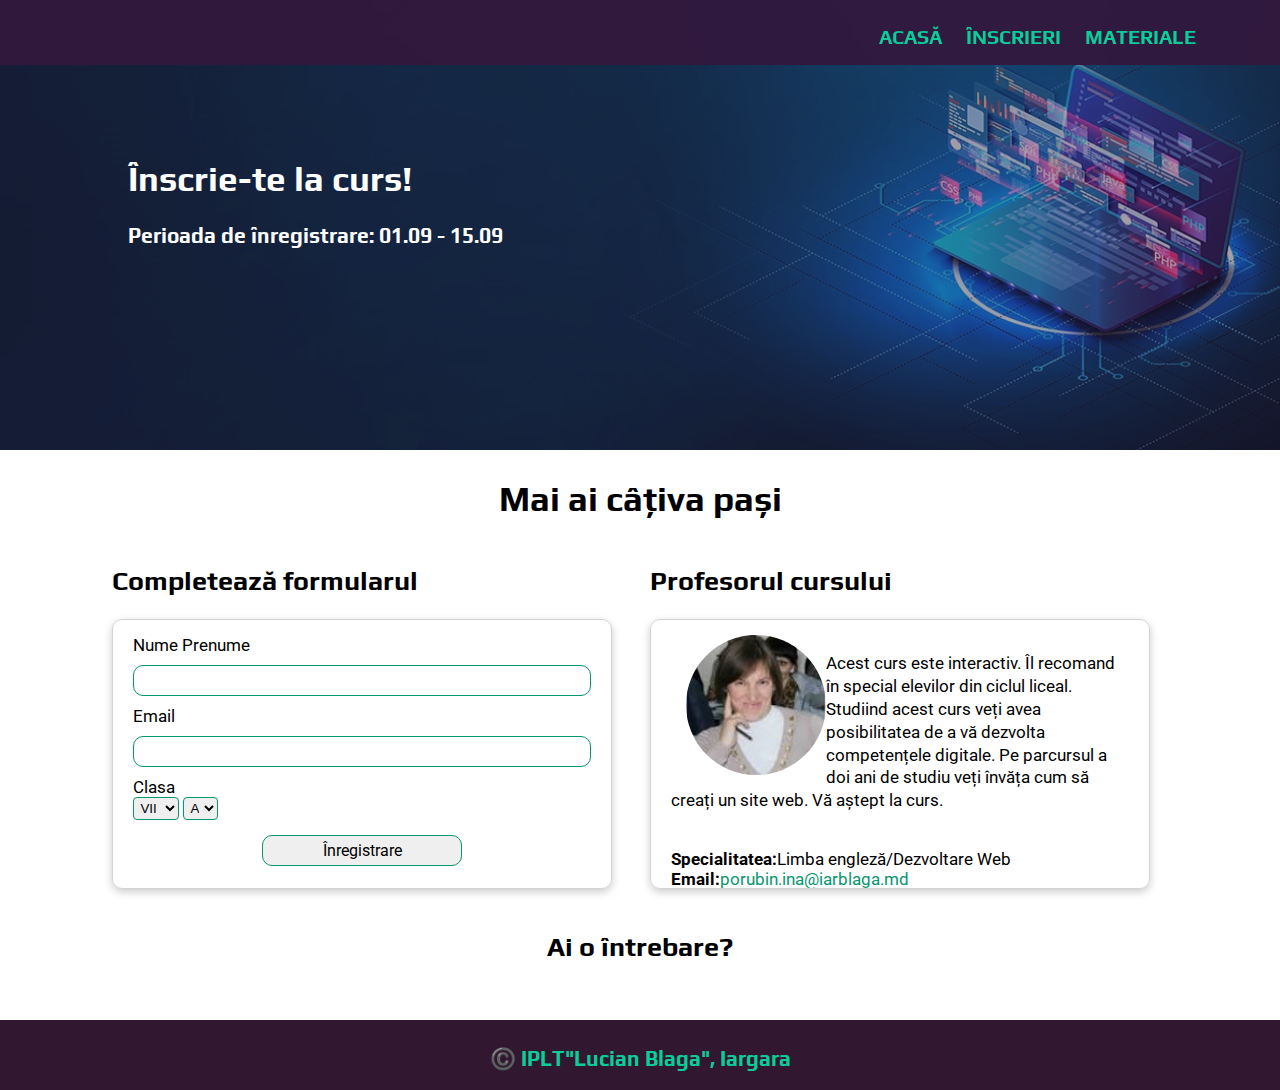
<file: pages/inscrieri.html>
<!DOCTYPE html>
<html>

<head>
    <meta charset="UTF-8">
    <meta name="viewport" content="width=device-width, initial-scale=1.0">
    <title>Dezvoltarea Web-IPLT"Lucian Blaga"</title>
    <link rel="stylesheet" href="../css/style.css">
    <link rel="icon" href="../images/icon.png">
</head>

<body>
    <header>
        <nav>
            <a href="../index.html">Acasă</a>
            <a href="inscrieri.html">Înscrieri</a>
            <a href="materiale.html">Materiale</a>
        </nav>

    </header>

    <main>


        <section id="inscrieri">
            <div class="tint">
                
            </div>
            <div class="section-info">
                <h1>Înscrie-te la curs!</h1>
                <h3>Perioada de înregistrare: 01.09 - 15.09 </h3>
            </div>

        </section>
        <section>
            <h1 class="centered"> Mai ai câțiva pași</h1>
            <div class="row">
                <div class="col-50">
                    <h2>Completează formularul</h2>
                    <form id="formular" class="formular" method="post"
                        action=" https://sheetdb.io/api/v1/jtd3jb4mxjdx8">
                        <label for="nume">Nume Prenume</label>
                        <input type="text" id="nume" name="data[nume]">
                        <label>Email</label>
                        <input type="email" id="email" name="data[email]">
                        <label for="clasa">Clasa</label>
                        <br />
                        <select id="clasa" name="data[clasa]">
                            <option>VII</option>
                            <option>VIII</option>
                            <option>IX</option>
                            <option>X</option>
                            <option>XI</option>
                            <option>XII</option>
                        </select>
                        <select name="data[litera]">
                            <option>A</option>
                            <option>B</option>
                        </select>
                        <input id="submit" type="submit" value="Înregistrare">
                    </form>
                </div>
                <div class="col-50">
                    <h2>Profesorul cursului</h2>
                    <div class=profesor>
                        <div style="overflow:auto;">
                        <img src="../images/profesor.jpg">
                        <p>
                            Acest curs este interactiv. Îl recomand în special elevilor din ciclul liceal.
                            Studiind acest curs veți avea posibilitatea de a vă dezvolta competențele digitale.
                            Pe parcursul a doi ani de studiu veți învăța cum să creați un site web. 
                            Vă aștept la curs.

                        </p>
                        </div>

                        <br/>
                        <b>Specialitatea:</b><span>Limba engleză/Dezvoltare Web</span>
                        <br/>
                        <b>Email:</b><a href="mailto:porubin.ina@iarblaga.md">porubin.ina@iarblaga.md</a>
                    </div>
                </div>
                
            </div>
            <div>
                <h2 class="centered"> Ai o întrebare?</h2>
                <div class="fb-comments" data-order-by="revers_time" data-numposts="5" data-width="100%" data-href="http://tekwill.online/porubin-ina-2022">
              
                </div>
            </div>
        </section>

    </main>

    <footer>
        <h3> ©️ IPLT"Lucian Blaga", Iargara</h3>

    </footer>
    <script>
        (function (d, s, id) {
            var js, fjs = d.getElementsByTagName(s)[0];
            if (d.getElementById(id)) return;
            js = d.createElement(s); js.id = id;
            js.src = "//connect.facebook.net/en_US/sdk.js#xfbml=1&version=v2.4";
            fjs.parentNode.insertBefore(js, fjs);
        }(document, 'script', 'facebook-jssdk'));

        var form = document.getElementById('formular');
        form.addEventListener("submit", e => {
            e.preventDefault();
            fetch(form.action, {
                method: "POST",
                body: new FormData(document.getElementById("formular")),
            }).then(() => {
                alert("Multumesc !");
                form.reset();
            });
        });

    </script>
</body>

</html>
</file>
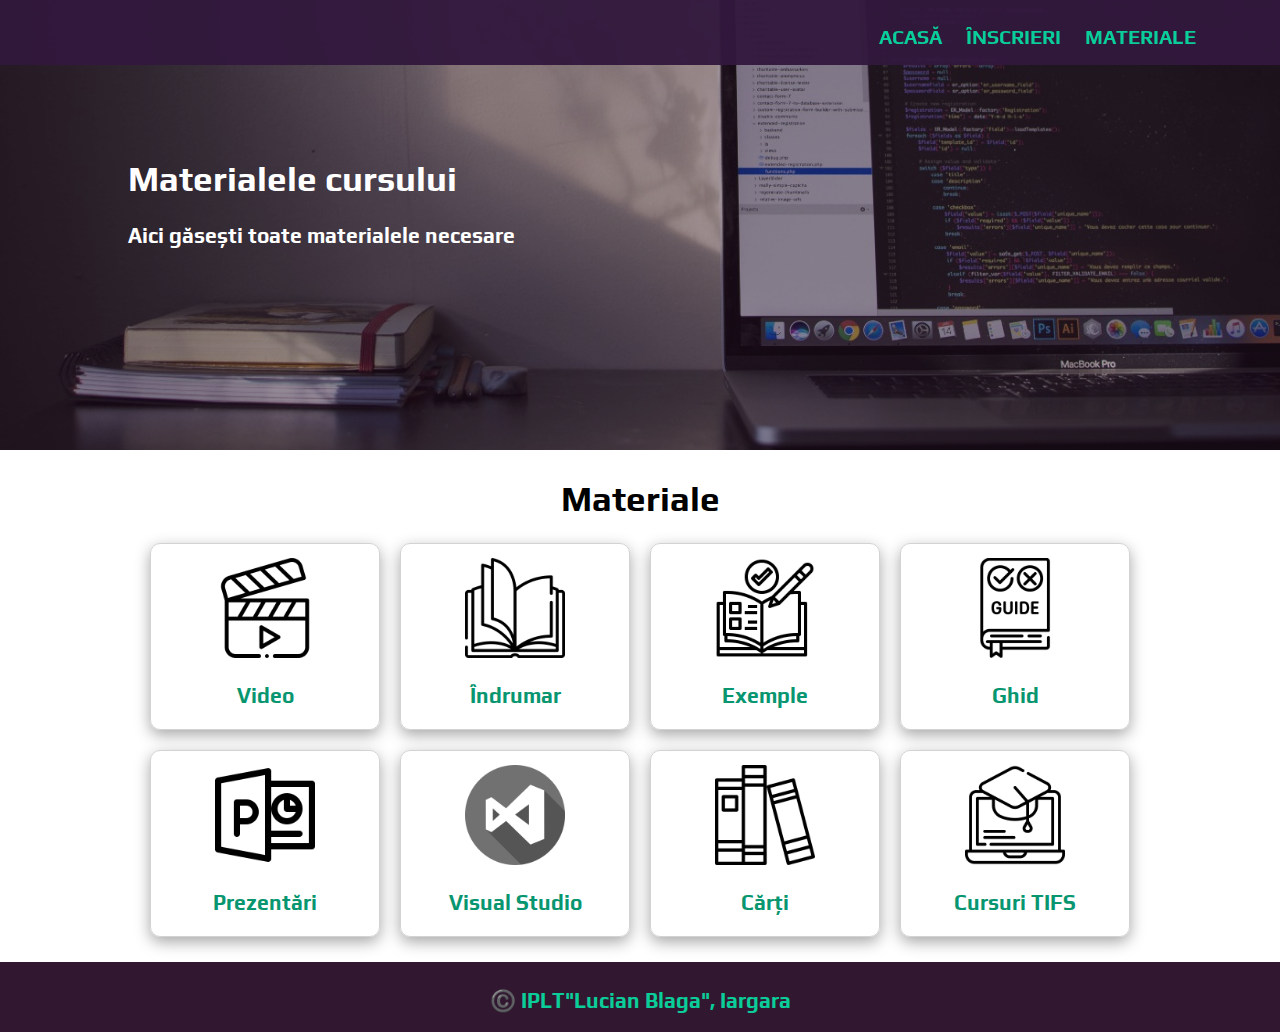
<file: pages/materiale.html>
<!DOCTYPE html>
<html>

<head>
    <meta charset="UTF-8">
    <meta name="viewport" content="width=device-width, initial-scale=1.0">
    <title>Dezvoltarea Web-IPLT"Lucian Blaga"</title>
    <link rel="stylesheet" href="../css/style.css">
    <link rel="icon" href="../images/icon.png">
</head>

<body>
    <header>
        <nav>
            <a href="../index.html">Acasă</a>
            <a href="inscrieri.html">Înscrieri</a>
            <a href="materiale.html">Materiale</a>
        </nav>

    </header>

    <main>


        <section id="materiale">
            <div class="tint">

            </div>
            <div class="section-info">
                <h1>Materialele cursului</h1>
                <h3>Aici găsești toate materialele necesare </h3>
            </div>

        </section>
        <section>
            <h1 class="centered">Materiale</h1>
            <div class="linkuri">

                <a class="link" target="_blank" href="https://drive.google.com/drive/folders/1p36CSwDRPqQXBmOhN2YJuTQE82LF6oiS
">
                    <img src="../images/video.png">
                    <h3>Video</h3>

                </a>
                <a class="link" target="_blank" href="https://drive.google.com/drive/folders/1p9wq2FAiyRMhXc_7tss8f1TgvhfDz07A

                ">
                    <img src="../images/book.png">
                    <h3>Îndrumar</h3>

                </a>
                <a class="link" target="_blank" href="https://drive.google.com/drive/folders/1zphmcaMcbrfRrufJv4GFhyqK10Tn9-qx


                ">
                    <img src="../images/homework.png">
                    <h3>Exemple</h3>

                </a>
            </a>
            <a class="link" target="_blank" href="https://drive.google.com/drive/folders/1IbKWBIYA3a71fucHG8gbW8toZn1i0Nw-

            ">
                <img src="../images/guide.png">
                <h3>Ghid</h3>

            </a>
            <a class="link" target="_blank" href="https://drive.google.com/drive/folders/1jrIWr3Nmqcyba0z7f7R31pweG1fXQdnX


            ">
                <img src="../images/powerpoint.png">
                <h3>Prezentări</h3>

            </a>
            <a class="link" target="_blank" href="https://drive.google.com/drive/folders/1FFHuZhgTKFPVwUtq0RZ1RYvI0MtLwCmi



            ">
                <img src="../images/visual.png">
                <h3>Visual Studio</h3>

            </a>
            <a class="link" target="_blank" href="https://drive.google.com/drive/folders/1yQLTe6jc4rp-v8a00LRD-fnYS0TIviHM




            ">
                <img src="../images/book1.png">
                <h3>Cărți</h3>

            </a>
            <a class="link" target="_blank" href="https://tekwill.online/index.php/ro/program-courses">
                <img src="../images/online-learning.png">
                <h3>Cursuri TIFS</h3>

            </a>

            </div>
        </section>

    </main>

    <footer>
        <h3> ©️ IPLT"Lucian Blaga", Iargara</h3>

    </footer>
</body>

</html>
</file>
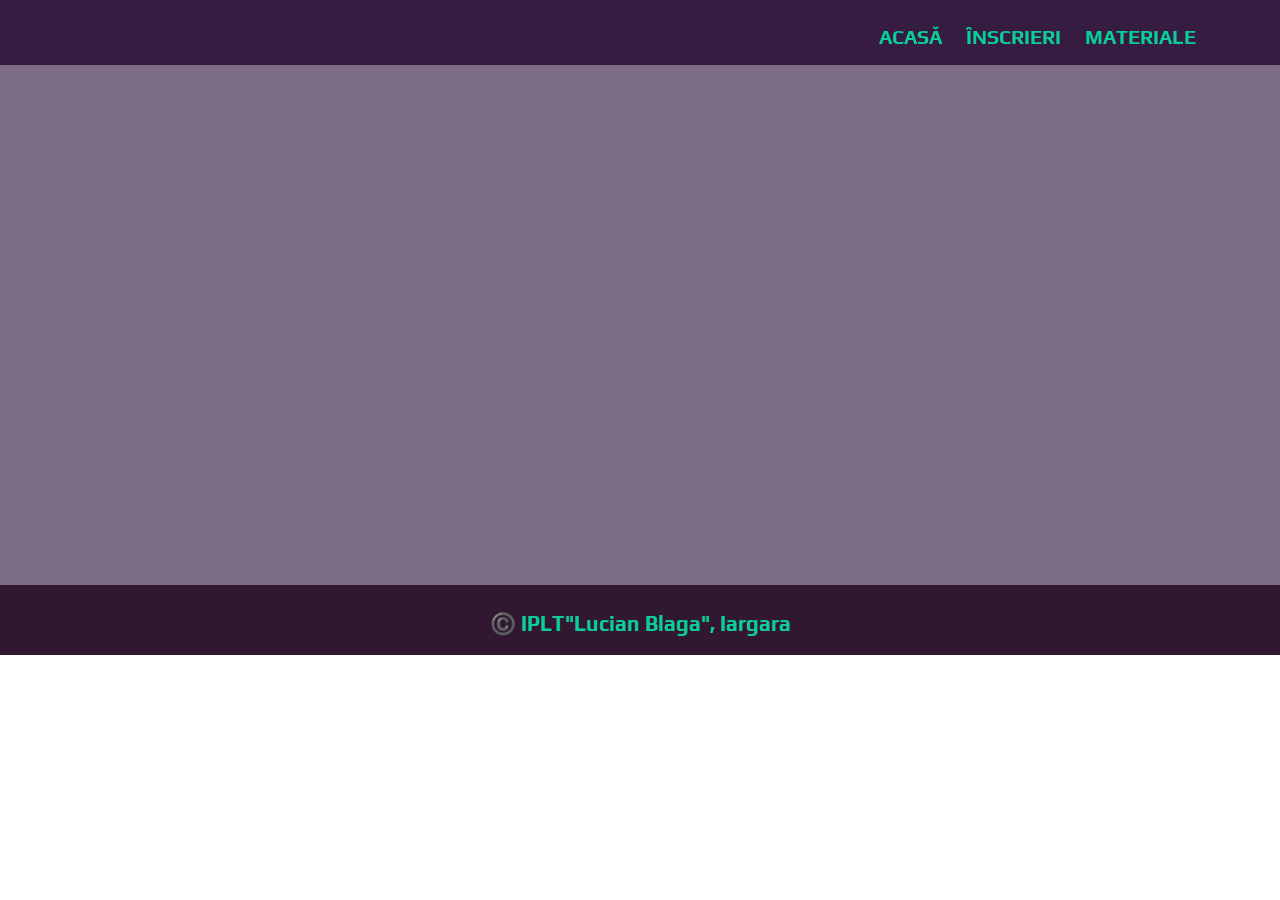
<file: pages/structura.html>
<!DOCTYPE html>
<html>

<head>
    <meta charset="UTF-8">
    <meta name="viewport" content="width=device-width, initial-scale=1.0">
    <title>Dezvoltarea Web-IPLT"Lucian Blaga"</title>
    <link rel="stylesheet" href="../css/style.css">
    <link rel="icon" href="../images/icon.png" >
</head>

<body>
    <header>
        <nav>
            <a href="../index.html">Acasă</a>
            <a href="inscrieri.html">Înscrieri</a>
            <a href="materiale.html">Materiale</a>
        </nav>

    </header>

    <main>
        
            
        <section class="top-section">
           
        </section>

    </main>

    <footer>
        <h3> ©️ IPLT"Lucian Blaga", Iargara</h3>

    </footer>
</body>

</html>
</file>
<file: css/style.css>
@import url('https://fonts.googleapis.com/css2?family=Play&family=Roboto&display=swap');
*{box-sizing: border-box;}
body{
    font-size: 17px;
    margin: 0px;
    font-family: Roboto;
}
header{
    background-color: #31183df3;
    min-height: 65px;
    padding-right: 5%;

    position: fixed;
    width: 100%;
    top: 0px;
    z-index: 3;
}
section:not(:first-child){
    padding:5px 8% ;
    max-width: 1600px;
    margin: auto;
}
h1{
    font-size: 35px;
    font-family: Play;
}
h2{
    font-size: 27px;
    font-family: Play;
}
h3{
    font-size: 21px;
    font-family: Play;
}
a{
    color:#089670;
    text-decoration: none;
}
p{
    line-height: 135%;
}
nav{
    float: right;
}
nav a{
    font-size: 20px;
    color: #0bcd99;
    text-decoration:none;
    text-transform: uppercase;
    margin-right: 20px;
    margin-top: 25px;
    display: inline-block;
    font-weight: bold;
    font-family: Play;
}
#index-video{
    height: 100%;
    width: 100%;
    object-fit: cover;
    position: relative;
    z-index: -1;
}
.section-info{
    position: absolute;
    top: 15%;
    left: 10%;
    font-family: Play;
    color: white;
    
}
.top-section{
    
    height: 65vh !important;
    min-height: 520px !important;
}
section:first-child{
    background-color: #31183da1;
    height: 50vh;
    min-height: 220px;
}
.top-logo{
    height: 80px;
    border-radius: 50%;
}
.centered{
    text-align:center;
}
.row{
    
    overflow: auto;

}
.col-33{
   
    width: 33.33%;
    float: left;
    
}
.col-50{
    width: 50%;
    float: left;
}
[class^="col-"]{
    padding: 0px 10px;
}

.card{
    border: 1px solid lightgray;
    border-radius: 7px;
    box-shadow: #0000003d 0px 3px 8px;
    height: 410px;
    overflow-y: auto;
    margin: 10px 15px;
    padding: 5px 15px;
}
.card img{
    height: 90px;
    display: block;
    margin: 15px auto;
}

.test{
    min-height: 450px;
    max-width: 100%;
}
footer{
    min-height: 70px;
    background-color:#311830;
    color:#0bcd99 ;
    text-align: center;
    padding-top:5px;
}
#inscrieri{
    background: url("../images/inscrieri.jpg");
    background-size: cover;
    
}
.tint{
    background-color: #31183066;
    height: 100%;
}
.formular, .profesor{
    border: 1px solid lightgray;
    border-radius: 10px;
    padding: 15px 20px 10px 20px;
    box-shadow: #00000035 0px 3px 8px;
    margin-bottom: 20px;
    max-width: 500px;
    height: 270px;
    overflow-y: auto;
    margin-top: 10px;
}

.formular input{
    width: 100%;
    margin-top: 10px;
    margin-bottom: 10px;
    font-size: 16px;
    font-family: Roboto;
    padding: 5px 10px;
    border-radius: 10px;
    border: 1px solid #089670;

}
.formular select{
    border:1px solid #089670;
    border-radius: 4px;
    padding:2px;
}
#submit{
    width: 200px;
    display: block;
    margin: 15px auto 10px auto;
}
.profesor img{
    width: 140px;
    height: 140px;
    object-fit: cover;
    border-radius: 50%;
    float: left;
    margin-left: 15px;
}
.fb-comments{
    max-height: 450px;
    overflow-y: auto;
    margin-bottom: 30px;
}
#materiale{
    background: url("../images/materiale.jpg");
    background-size: cover;
    background-position: 0% 85%;
}
.link{
    border: 1px solid lightgrey;
    display: block;
    width: 230px;
    text-align: center;
    border-radius: 10px;
    padding-top: 14px;
    box-shadow: rgba(0, 0, 0, 0.35) 0px 5px 15px;;
}
.link:hover{
    transform: scale(1.04);
}
.link img{
    height: 100px;

}
.linkuri{
    display: flex;
    gap: 20px;
    justify-content: center;
    flex-wrap: wrap;
    margin-bottom: 20px;
    
}

@media (max-width:1100px) {
    section:not(:first-child){
        padding:5px 4% ;}
    .profesor img{
        width: 110px;
        height: 110px;
        }
}
@media (max-width:820px) {
    body{
        font-size: 16px;
    }
    h1{
        font-size: 31px;
    }
    h3{
        font-size: 19px;
    }
    nav a{
        font-size: 18;
        margin-top: 20px;
    }
    header{
        min-height: 60px;
        padding-right: 5px;
    }
    .section-info{
        top: 12%;
        left: 6%;
    }
    section:not(:first-child){
        padding:5px 8px ;}
    [class^="col-"]{
        width: 100%;
    }
    section:first-child{
        height: 40vh;

    }
    .formular, .profesor{
        max-width: 100%;
        max-height: auto;
    }
    .card{
        height: auto;
    }
    #inscrieri{
        background-position: 70% 0%;
    }
    .link{
        width: 150px;
        padding: 10px 10px 0 10px;
    }
    .link img{
        height: 70px;
        
    }
}
</file>
